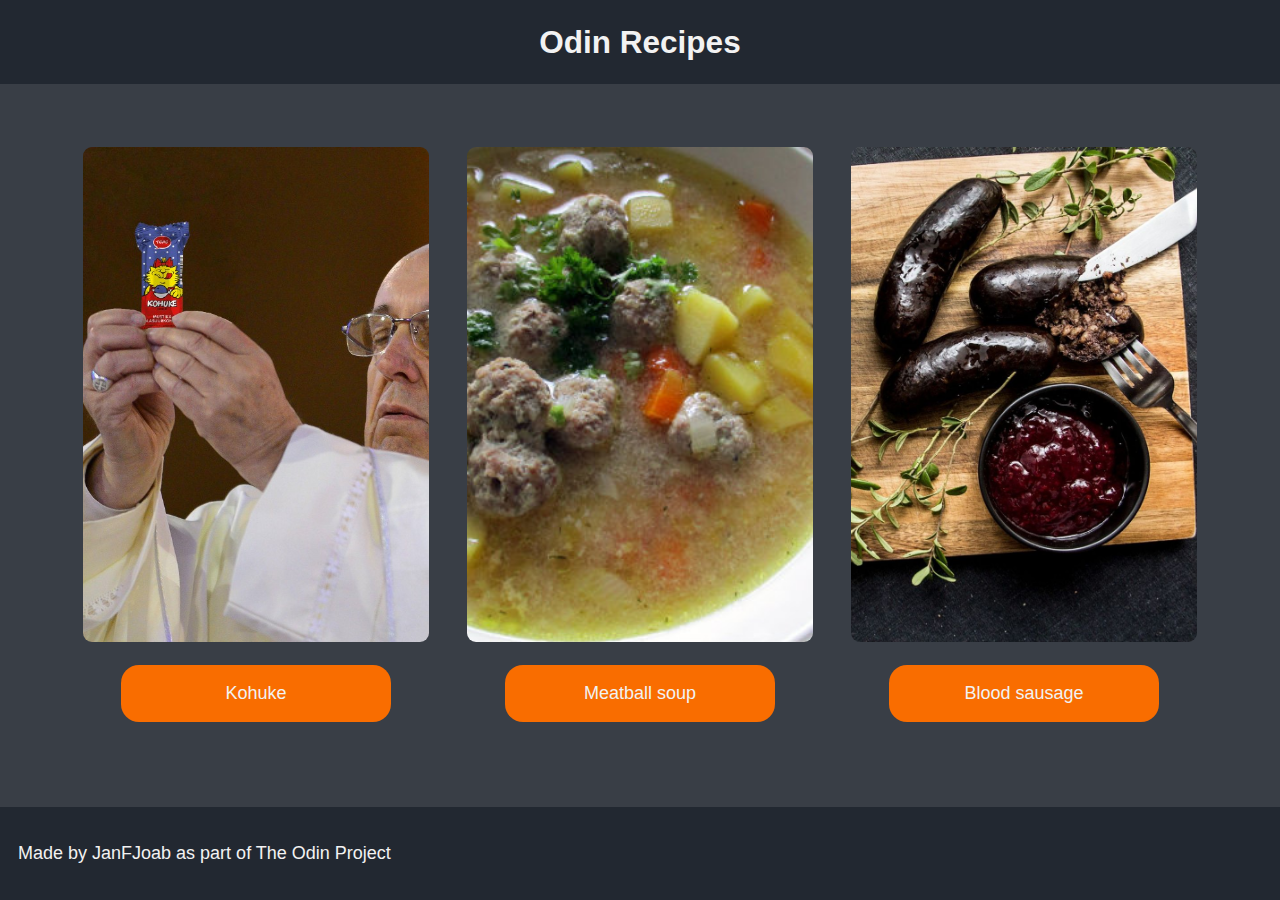
<file: index.html>
<!DOCTYPE html>
<html lang="en">

<head>
    <meta charset="UTF-8">
    <meta name="viewport" content="width=device-width, initial-scale=1.0">
    <title>Odin Recipes</title>
    <link rel="stylesheet" href="style.css">
</head>

<body>
    <h1><a href="index.html">Odin Recipes</a></h1>
    <div class="homepage-content">
        <div class="recipe-buttons">
            <div>
                <img src="images/kohuke.jpg" alt="">
                <a href="recipes/kohuke.html"><button>Kohuke</button></a>
            </div>
            <div>
                <img src="images/meatball-soup.jpg" alt="">
                <a href="recipes/meatball-soup.html"><button>Meatball soup</button></a>
            </div>
            <div>
                <img src="images/blood-sausage.jpeg" alt="">
                <a href="recipes/blood-sausage.html"><button>Blood sausage</button></a>
            </div>
        </div>
    </div>
    <footer>
        <p>Made by JanFJoab as part of The Odin Project</p>
    </footer>
</body>

</html>
</file>
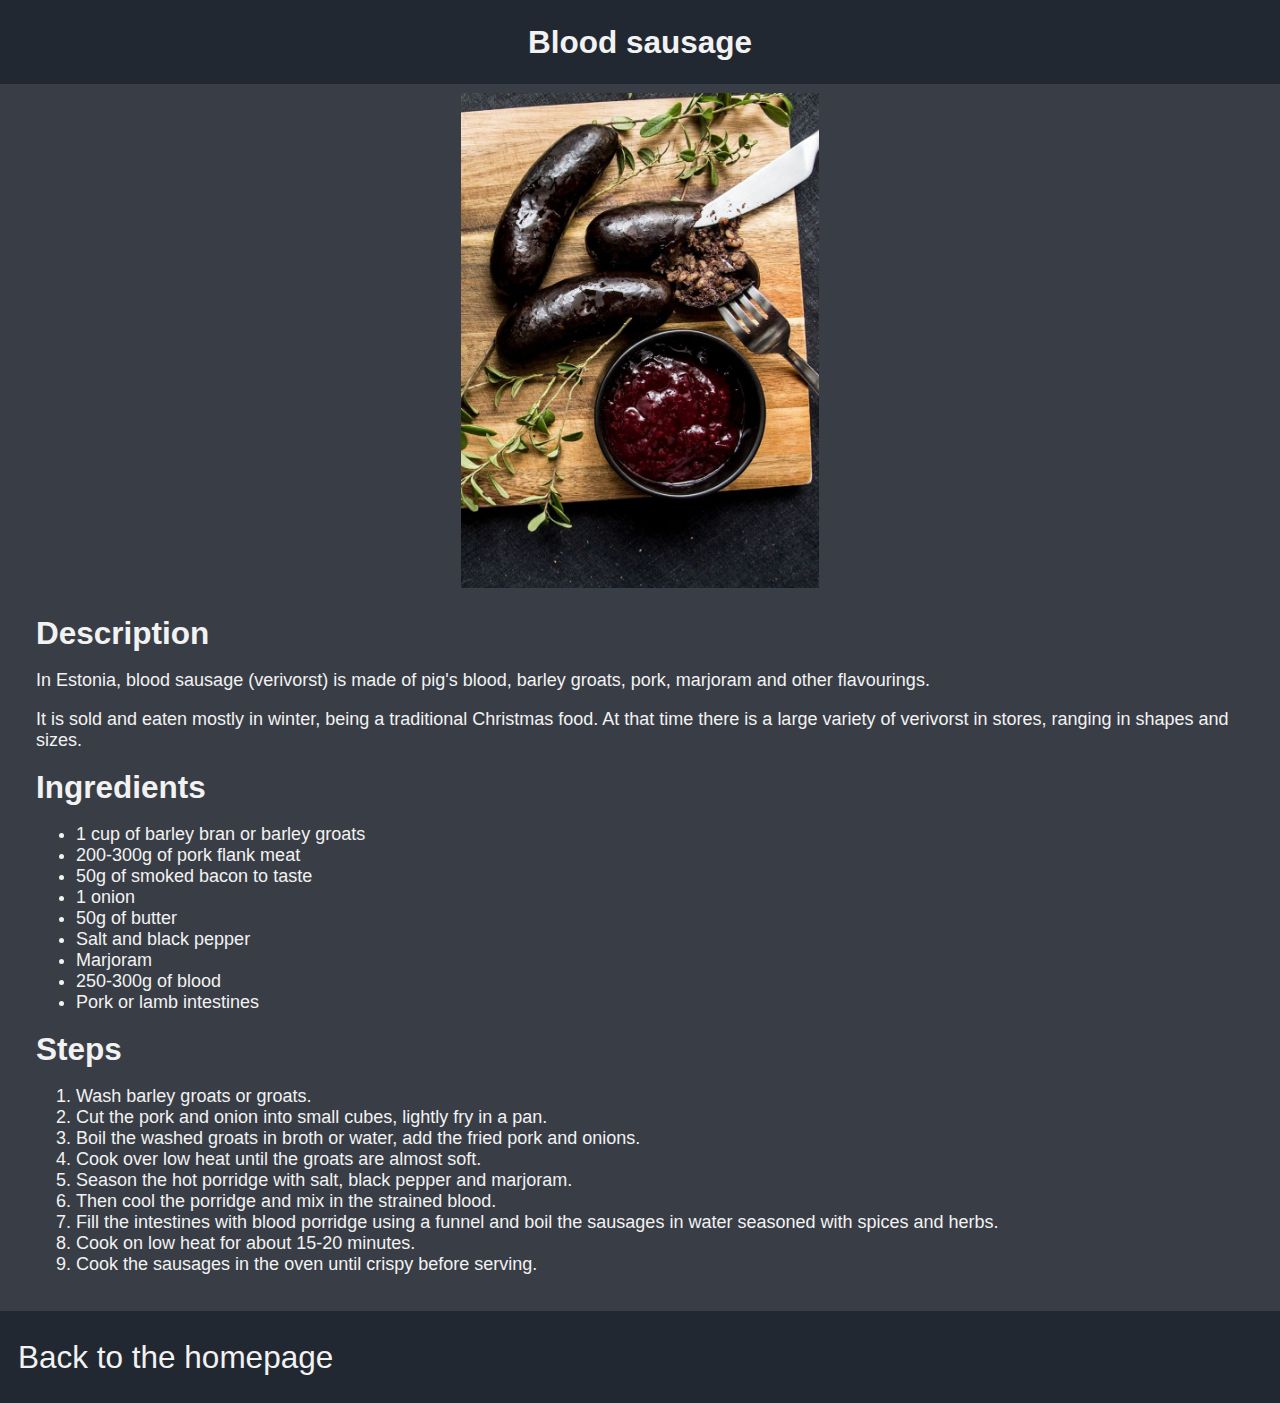
<file: recipes/blood-sausage.html>
<!DOCTYPE html>
<html lang="en">

<head>
    <meta charset="UTF-8" />
    <meta name="viewport" content="width=device-width, initial-scale=1.0" />
    <title>Blood Sausage</title>
    <link rel="stylesheet" href="../style.css" />
</head>

<body>
    <h1><a href="../index.html">Blood sausage</a></h1>
    <img src="../images/blood-sausage.jpeg" alt="Blood sausage" class="center" />
    <div class="recipe-content">
        <h2>Description</h2>
        <p>
            In Estonia, blood sausage (verivorst) is made of pig's blood, barley
            groats, pork, marjoram and other flavourings.
        </p>
        <p>
            It is sold and eaten mostly in winter, being a traditional Christmas
            food. At that time there is a large variety of verivorst in stores,
            ranging in shapes and sizes.
        </p>
        <h2>Ingredients</h2>
        <ul>
            <li>1 cup of barley bran or barley groats</li>
            <li>200-300g of pork flank meat</li>
            <li>50g of smoked bacon to taste</li>
            <li>1 onion</li>
            <li>50g of butter</li>
            <li>Salt and black pepper</li>
            <li>Marjoram</li>
            <li>250-300g of blood</li>
            <li>Pork or lamb intestines</li>
        </ul>
        <h2>Steps</h2>
        <ol>
            <li>Wash barley groats or groats.</li>
            <li>Cut the pork and onion into small cubes, lightly fry in a pan.</li>
            <li>
                Boil the washed groats in broth or water, add the fried pork and
                onions.
            </li>
            <li>Cook over low heat until the groats are almost soft.</li>
            <li>Season the hot porridge with salt, black pepper and marjoram.</li>
            <li>Then cool the porridge and mix in the strained blood.</li>
            <li>
                Fill the intestines with blood porridge using a funnel and boil the
                sausages in water seasoned with spices and herbs.
            </li>
            <li>Cook on low heat for about 15-20 minutes.</li>
            <li>Cook the sausages in the oven until crispy before serving.</li>
        </ol>
    </div>
    <footer>
        <a href="../index.html" class="redirect-to-homepage">Back to the homepage</a>
    </footer>
</body>

</html>
</file>
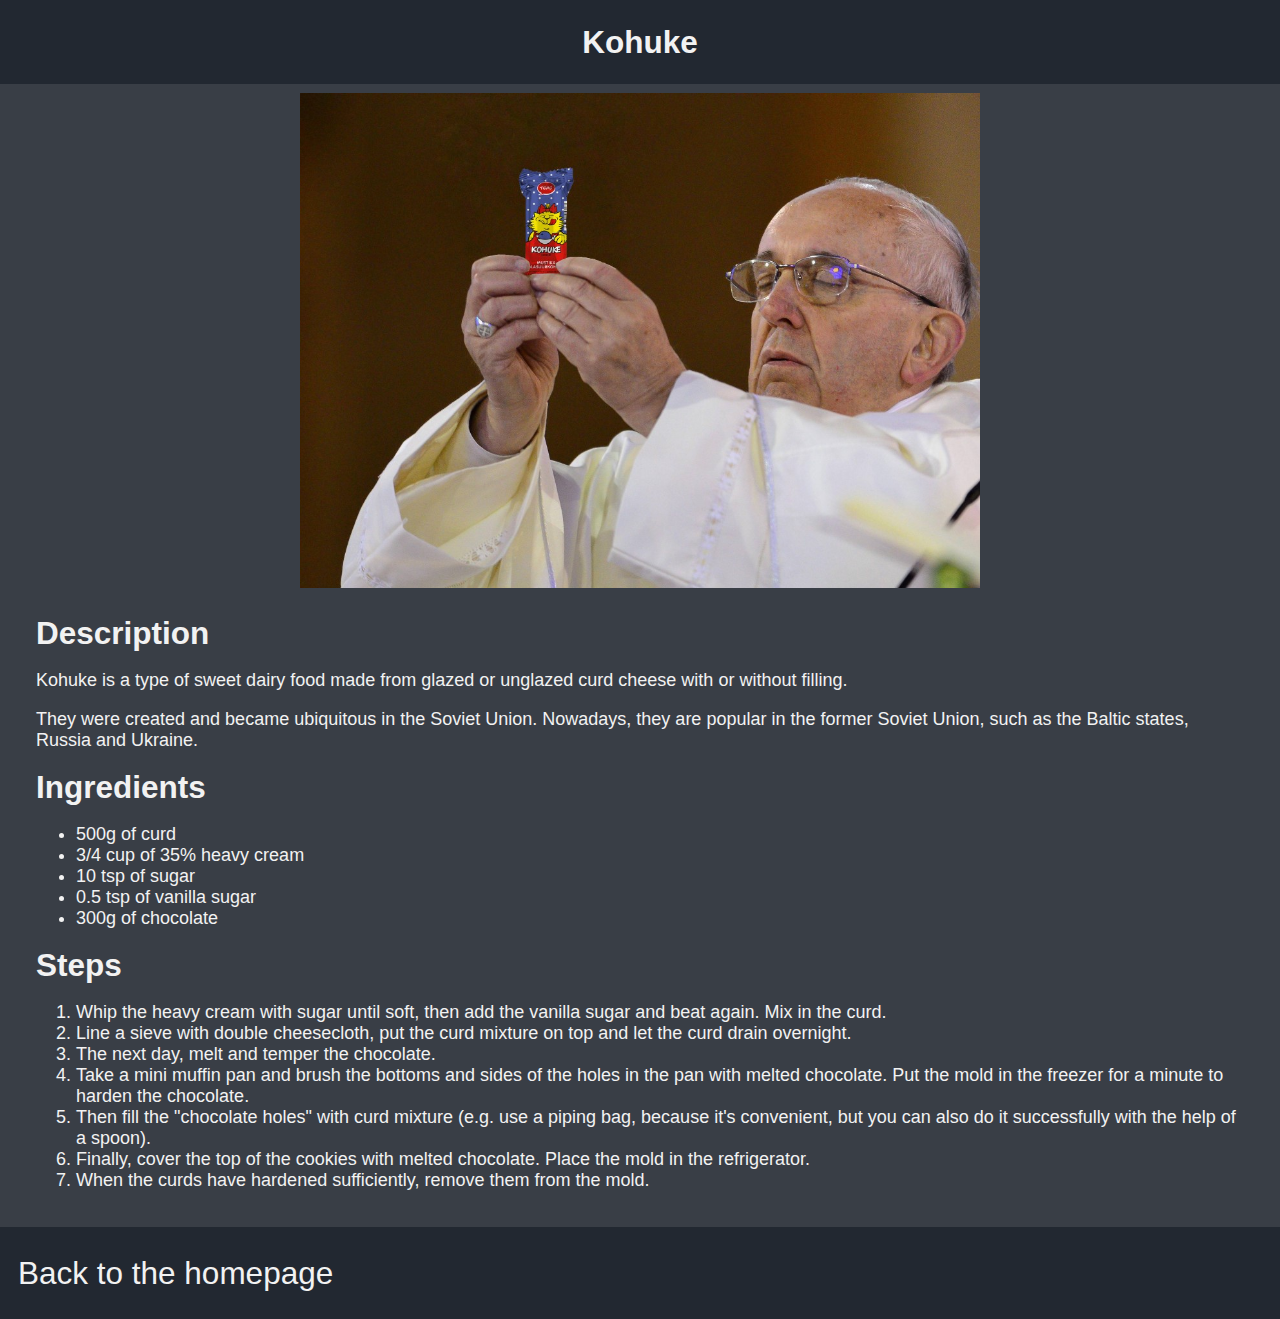
<file: recipes/kohuke.html>
<!DOCTYPE html>
<html lang="en">

<head>
    <meta charset="UTF-8" />
    <meta name="viewport" content="width=device-width, initial-scale=1.0" />
    <title>Kohuke</title>
    <link rel="stylesheet" href="../style.css" />
</head>

<body>
    <h1><a href="../index.html">Kohuke</a></h1>
    <img src="../images/kohuke.jpg" alt="The Pope holding a Kohuke" class="center" />
    <div class="recipe-content">
        <h2>Description</h2>
        <p>
            Kohuke is a type of sweet dairy food made from glazed or unglazed curd
            cheese with or without filling.
        </p>
        <p>
            They were created and became ubiquitous in the Soviet Union. Nowadays,
            they are popular in the former Soviet Union, such as the Baltic states,
            Russia and Ukraine.
        </p>
        <h2>Ingredients</h2>
        <ul>
            <li>500g of curd</li>
            <li>3/4 cup of 35% heavy cream</li>
            <li>10 tsp of sugar</li>
            <li>0.5 tsp of vanilla sugar</li>
            <li>300g of chocolate</li>
        </ul>
        <h2>Steps</h2>
        <ol>
            <li>
                Whip the heavy cream with sugar until soft, then add the vanilla sugar
                and beat again. Mix in the curd.
            </li>
            <li>
                Line a sieve with double cheesecloth, put the curd mixture on top and
                let the curd drain overnight.
            </li>
            <li>The next day, melt and temper the chocolate.</li>
            <li>
                Take a mini muffin pan and brush the bottoms and sides of the holes in
                the pan with melted chocolate. Put the mold in the freezer for a
                minute to harden the chocolate.
            </li>
            <li>
                Then fill the "chocolate holes" with curd mixture (e.g. use a piping
                bag, because it's convenient, but you can also do it successfully with
                the help of a spoon).
            </li>
            <li>
                Finally, cover the top of the cookies with melted chocolate. Place the
                mold in the refrigerator.
            </li>
            <li>
                When the curds have hardened sufficiently, remove them from the mold.
            </li>
        </ol>
    </div>
    <footer>
        <a href="../index.html" class="redirect-to-homepage">Back to the homepage</a>
    </footer>
</body>
</html>
</file>
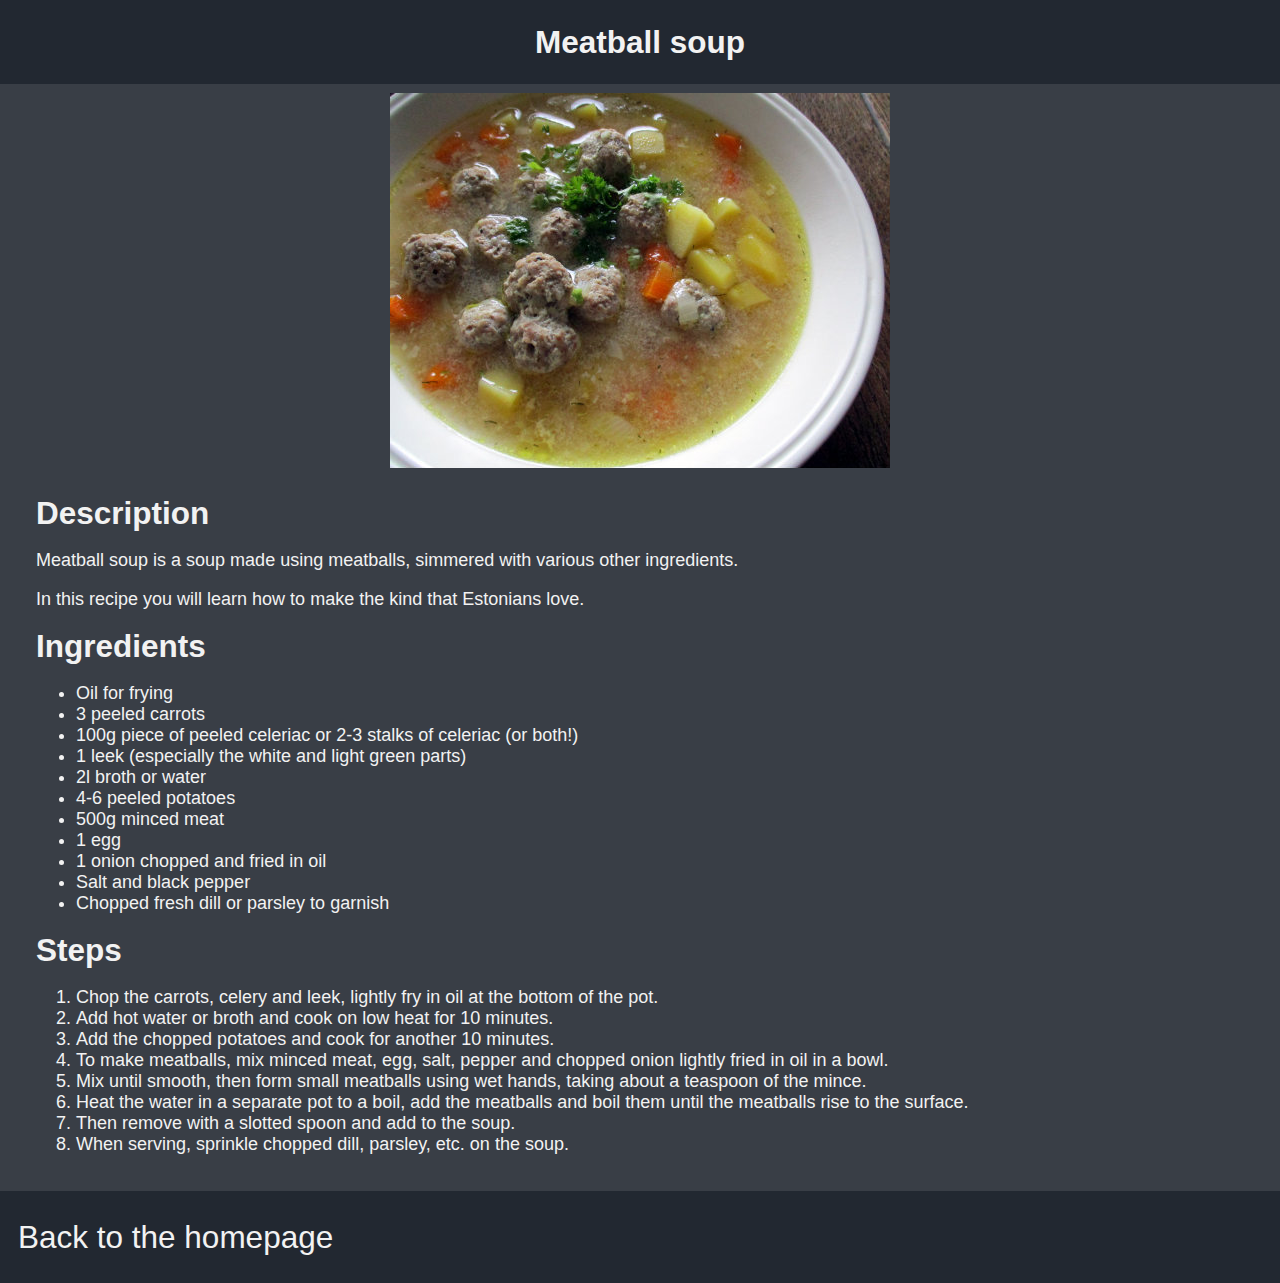
<file: recipes/meatball-soup.html>
<!DOCTYPE html>
<html lang="en">

<head>
    <meta charset="UTF-8" />
    <meta name="viewport" content="width=device-width, initial-scale=1.0" />
    <title>Meatball Soup</title>
    <link rel="stylesheet" href="../style.css" />
</head>

<body>
    <h1><a href="../index.html">Meatball soup</a></h1>
    <img src="../images/meatball-soup.jpg" alt="A bowl of meatball soup" class="center" />
    <div class="recipe-content">
        <h2>Description</h2>
        <p>
            Meatball soup is a soup made using meatballs, simmered with various
            other ingredients.
        </p>
        <p>
            In this recipe you will learn how to make the kind that Estonians love.
        </p>
        <h2>Ingredients</h2>
        <ul>
            <li>Oil for frying</li>
            <li>3 peeled carrots</li>
            <li>
                100g piece of peeled celeriac or 2-3 stalks of celeriac (or both!)
            </li>
            <li>1 leek (especially the white and light green parts)</li>
            <li>2l broth or water</li>
            <li>4-6 peeled potatoes</li>
            <li>500g minced meat</li>
            <li>1 egg</li>
            <li>1 onion chopped and fried in oil</li>
            <li>Salt and black pepper</li>
            <li>Chopped fresh dill or parsley to garnish</li>
        </ul>
        <h2>Steps</h2>
        <ol>
            <li>
                Chop the carrots, celery and leek, lightly fry in oil at the bottom of
                the pot.
            </li>
            <li>Add hot water or broth and cook on low heat for 10 minutes.</li>
            <li>Add the chopped potatoes and cook for another 10 minutes.</li>
            <li>
                To make meatballs, mix minced meat, egg, salt, pepper and chopped
                onion lightly fried in oil in a bowl.
            </li>
            <li>
                Mix until smooth, then form small meatballs using wet hands, taking
                about a teaspoon of the mince.
            </li>
            <li>
                Heat the water in a separate pot to a boil, add the meatballs and boil
                them until the meatballs rise to the surface.
            </li>
            <li>Then remove with a slotted spoon and add to the soup.</li>
            <li>When serving, sprinkle chopped dill, parsley, etc. on the soup.</li>
        </ol>
    </div>
    <footer>
        <a href="../index.html" class="redirect-to-homepage">Back to the homepage</a>
    </footer>
</body>

</html>
</file>
<file: style.css>
* {
  font-family: Verdana, Geneva, Tahoma, sans-serif;
  font-size: large;
  color: #f2f2f2;
}

body {
  background-color: #393e46;
  margin: 0;
  padding: 0;
  display: flex;
  flex-direction: column;
  min-height: 100vh;
}

h1 {
  text-align: center;
  color: #f2f2f2;
  background-color: #222831;
  font-size: 3.5vh;
  padding-bottom: 1.5vh;
  padding-top: 1.5vh;
  margin: 0;
}

h2 {
  margin-top: 2vh;
  margin-bottom: 1vh;
  font-size: 3.5vh;
}

a, h1 {
  font-size: 3.5vh;
}

a,
a:visited {
  text-decoration: none;
  line-height: 1.8;
  color: #f2f2f2;
}

img {
  max-width: 100%;
  height: auto;
  max-height: 55vh;
  padding: 1vh;
}

button:hover {
  cursor: pointer;
  font-weight: 600;
}

.center {
  display: block;
  margin: 0 auto;
}

.recipe-content {
  margin-left: 2em;
  margin-right: 2em;
  margin-bottom: 2vh;
}

.homepage-content {
  margin: 5%;
  margin-top: 5vh;
  text-align: center;
  display: inline;
  margin-bottom: 0.5vh;
}

.recipe-buttons div{
  display: flex;
  flex-direction: column;
  flex-basis: 30%;
  align-items: center;
  margin: 1vh;
}

.recipe-buttons {
  display: flex;
  justify-content: space-around;
  flex-wrap: wrap;
}

.recipe-buttons img {
  width: 100vh;
  height: 150vh;
  object-fit: cover;
  margin-bottom: 1vh;
  border-radius: 2vh;
}

.recipe-buttons button{
  background-color: #f96d00;
  border: none;
  width: 30vh;
  padding: 2vh;
  border-radius: 2vh;
}

footer {
  color: #f2f2f2;
  background-color: #222831;
  padding: 2vh;
  padding-right: auto;
  margin-top: auto;
}

footer a,
footer a:visited {
  color: #f2f2f2;
}

@media only screen and (max-width: 600px) {

  img, button {
    width: 50vw; /* Use vw (viewport width) units for smaller screens */
    height: auto;
  }

  h1, h2, a {
    font-size: 2.5vh;
  }

  .recipe-buttons {
    flex-direction: column;
    align-items: center;
  }

  .recipe-buttons div {
    flex-basis: auto;
  }
  .recipe-buttons img {
    width: 80vw;
    height: 120vw;
  }

  .recipe-buttons button{
    width: 60vw;
  }
}
</file>
